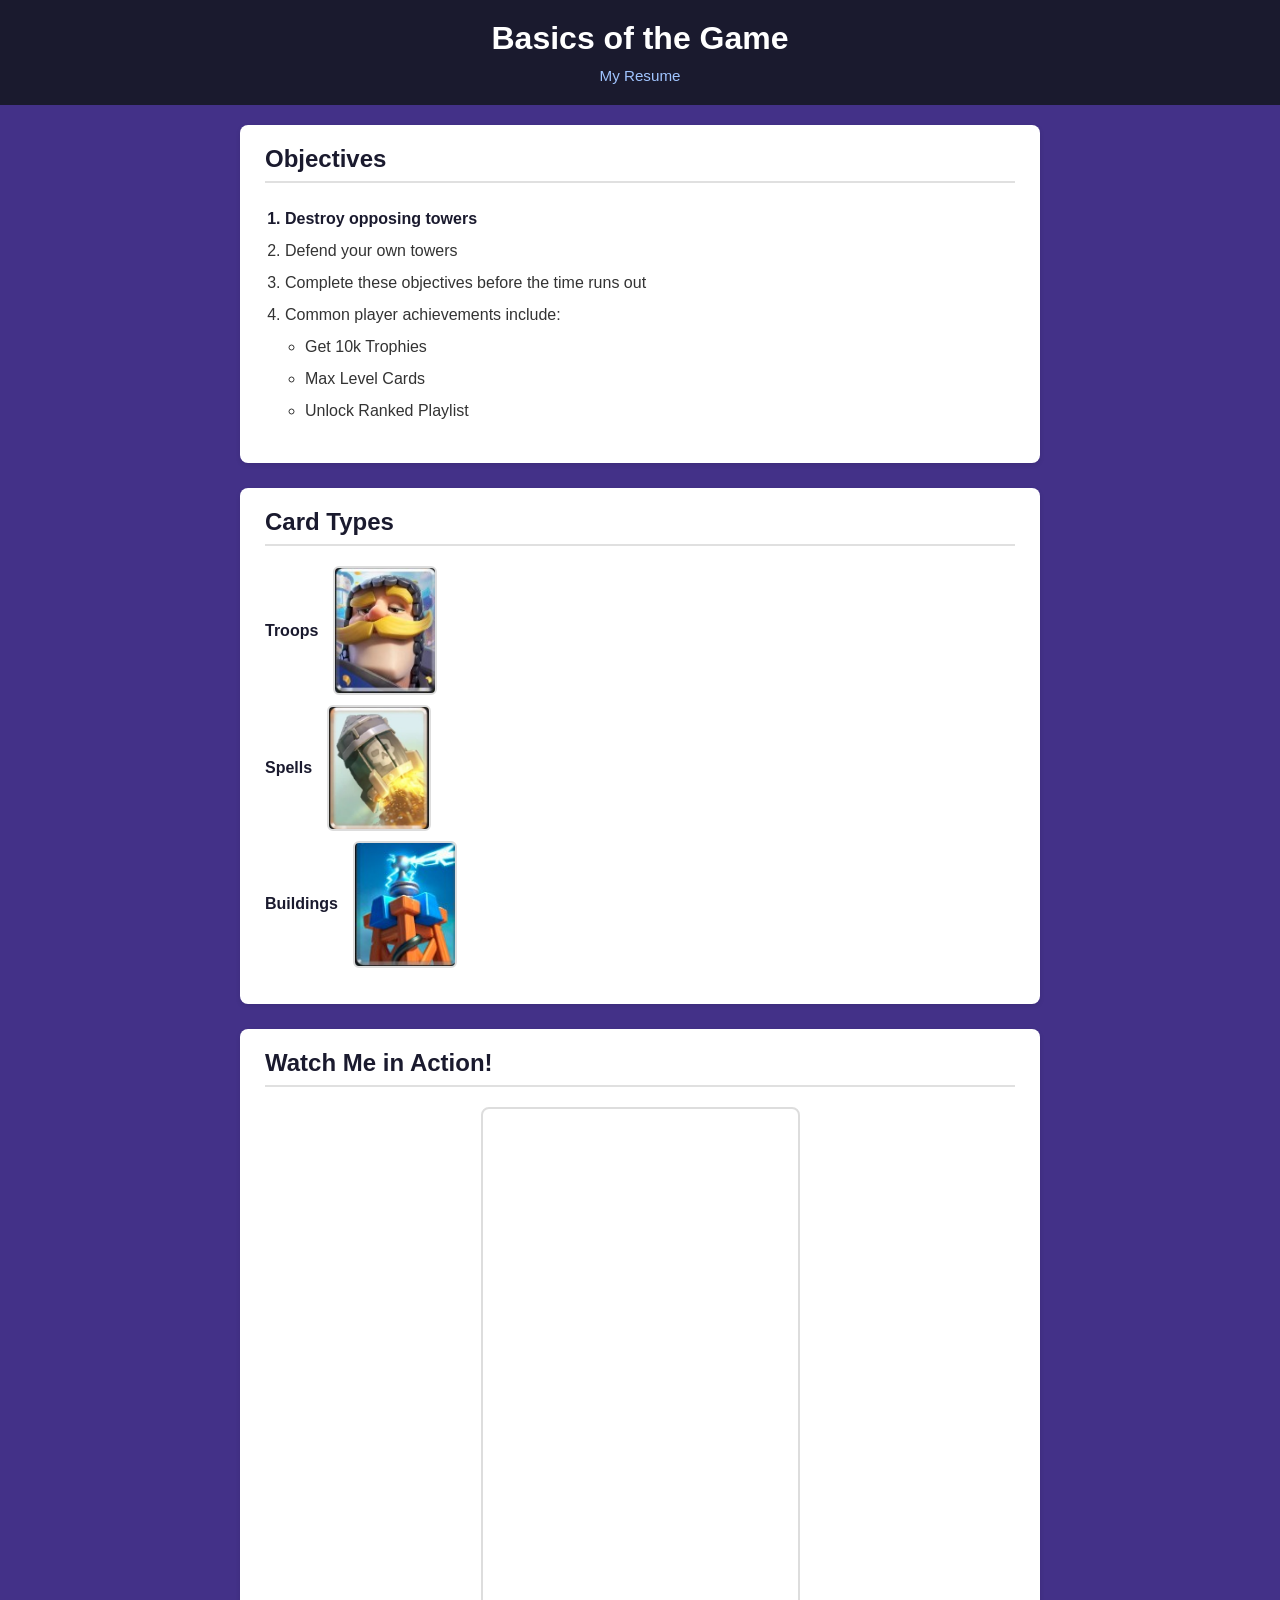
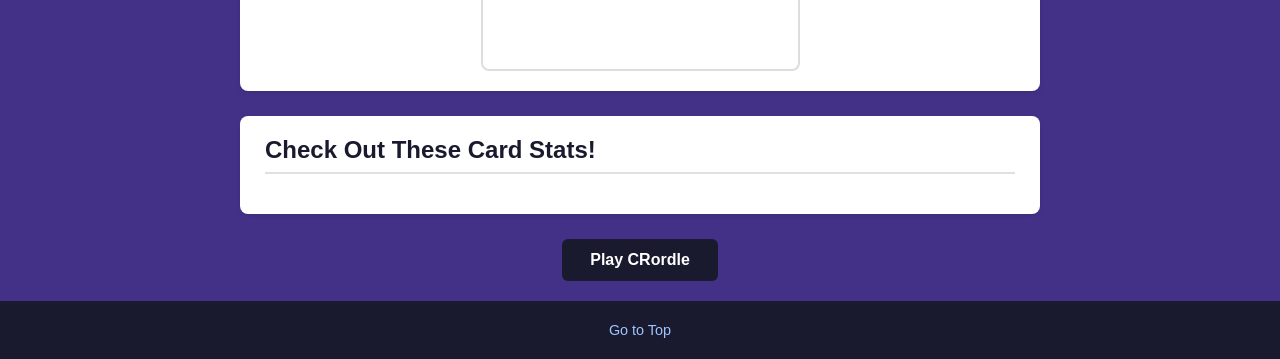
<file: index.html>
<!DOCTYPE html>
<html lang="en">
<head>
    <meta charset="UTF-8">
    <meta name="viewport" content="width=device-width, initial-scale=1.0">
    <title>How to Play Clash Royale</title>
    <link rel="stylesheet" type="text/css" href="css/crstyles.css">
</head>
<body>

    <header>
        <h1 id="top">Basics of the Game</h1>
        <nav>
            <a href="home.html">My Resume</a>
        </nav>
    </header>

    <main>
        <section>
            <h2>Objectives</h2>
            <ol>
    <li class="emphasizeText">Destroy opposing towers</li>
    <li>Defend your own towers</li>
    <li>Complete these objectives before the time runs out</li>
    <li>Common player achievements include:
        <ul>
            <li>Get 10k Trophies</li>
            <li>Max Level Cards</li>
            <li>Unlock Ranked Playlist</li>
        </ul>
    </li>
</ol>
        </section>

        <section>
            <h2>Card Types</h2>
            <ul class="card-list">
                <li>
                    <span class="emphasizeText">Troops</span>
                    <img src="assets/img/knight.jpg" alt="Knight card" width="100">
                </li>
                <li>
                    Spells
                    <img src="assets/img/rocket.jpeg" alt="Rocket card" width="100">
                </li>
                <li>
                    Buildings
                    <img src="assets/img/tesla.jpg" alt="Tesla card" width="100">
                </li>
            </ul>
        </section>

        <section>
            <h2>Watch Me in Action!</h2>
            <div class="video-container">
                <iframe
                    width="315"
                    height="560"
                    src="https://www.youtube.com/embed/7zqsGv_M96E"
                    title="YouTube Short - Clash Royale gameplay"
                    frameborder="0"
                    allow="accelerometer; autoplay; clipboard-write; encrypted-media; gyroscope; picture-in-picture"
                    allowfullscreen>
                </iframe>
            </div>
        </section>

        <section>
            <h2>Check Out These Card Stats!</h2>
            <div class="tableau-container">
                <div class="tableauPlaceholder" id="viz1776119317453">
                    <noscript>
                        <a href="#">
                            <img alt="Damage Comparison"
                                src="https://public.tableau.com/static/images/CR/CRData_17761159262630/DamageComparison/1_rss.png"
                                style="border: none">
                        </a>
                    </noscript>
                    <object class="tableauViz" style="display:none;">
                        <param name="host_url" value="https%3A%2F%2Fpublic.tableau.com%2F">
                        <param name="embed_code_version" value="3">
                        <param name="site_root" value="">
                        <param name="name" value="CRData_17761159262630/DamageComparison">
                        <param name="tabs" value="no">
                        <param name="toolbar" value="yes">
                        <param name="static_image" value="https://public.tableau.com/static/images/CR/CRData_17761159262630/DamageComparison/1.png">
                        <param name="animate_transition" value="yes">
                        <param name="display_static_image" value="yes">
                        <param name="display_spinner" value="yes">
                        <param name="display_overlay" value="yes">
                        <param name="display_count" value="yes">
                        <param name="language" value="en-US">
                        <param name="filter" value="publish=yes">
                    </object>
                </div>
                <script type="text/javascript">
                    var divElement = document.getElementById('viz1776119317453');
                    var vizElement = divElement.getElementsByTagName('object')[0];
                    vizElement.style.width = '100%';
                    vizElement.style.height = '500px';
                    var scriptElement = document.createElement('script');
                    scriptElement.src = 'https://public.tableau.com/javascripts/api/viz_v1.js';
                    vizElement.parentNode.insertBefore(scriptElement, vizElement);
                </script>
            </div>
        </section>

        <div class="cta">
            <a href="crordle.html" target="_blank">Play CRordle</a>
        </div>

    </main>

    <footer>
        <a href="#top">Go to Top</a>
    </footer>

</body>
</html>
</file>
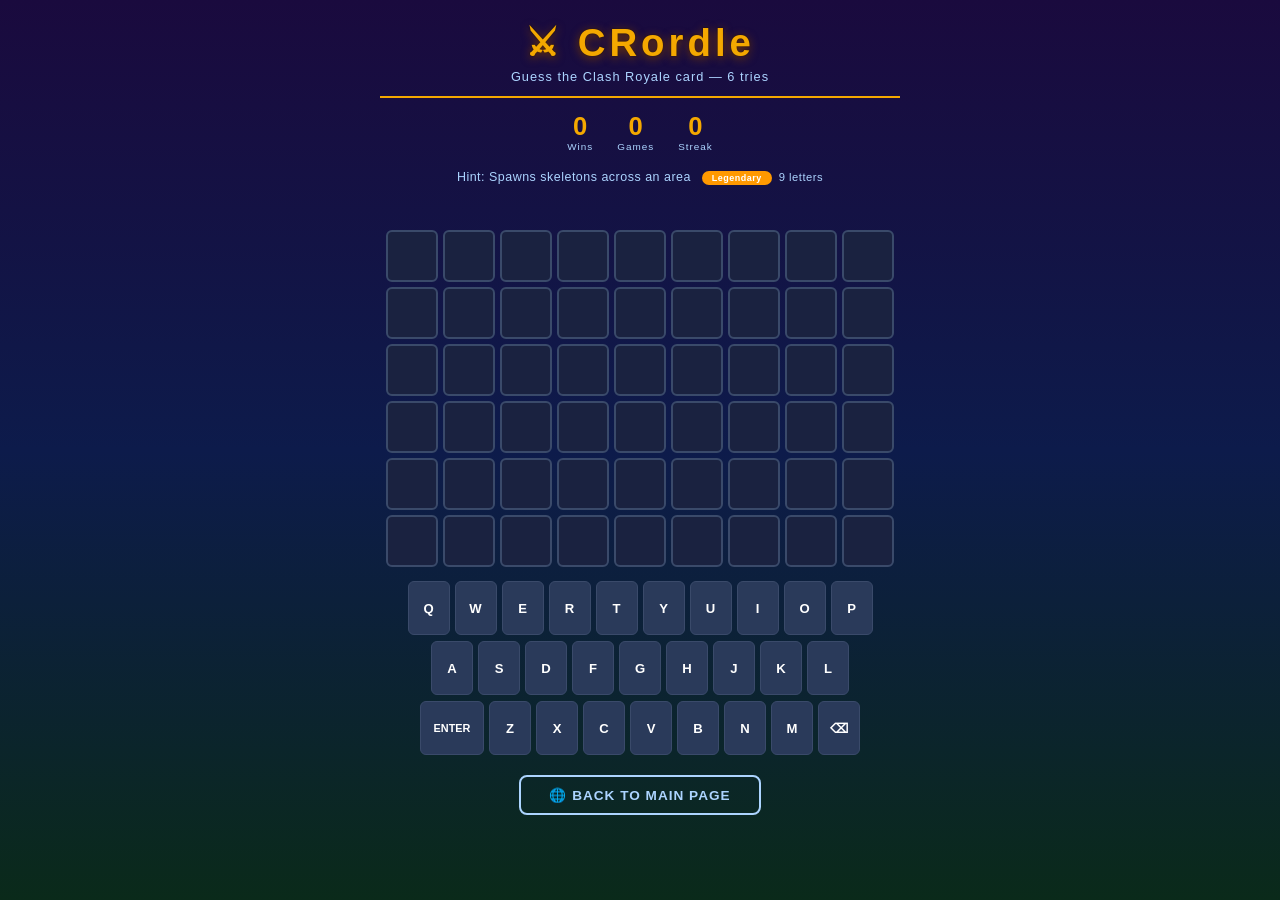
<file: crordle.html>
<!DOCTYPE html>
<html lang="en">
<head>
  <meta charset="UTF-8">
  <meta name="viewport" content="width=device-width, initial-scale=1.0">
  <title>CRordle - Clash Royale Wordle</title>
  <style>
    * { box-sizing: border-box; margin: 0; padding: 0; }

    body {
      min-height: 100vh;
      background: linear-gradient(180deg, #1a0a3e 0%, #0d1b4b 50%, #0a2a1a 100%);
      font-family: 'Arial Black', Arial, sans-serif;
      display: flex;
      flex-direction: column;
      align-items: center;
      padding: 0 8px 32px;
      color: #fff;
    }

    .cr-header {
      width: 100%;
      max-width: 520px;
      text-align: center;
      padding: 20px 0 12px;
      border-bottom: 2px solid #f4a800;
      margin-bottom: 14px;
    }

    .cr-header h1 {
      font-size: 2.4em;
      color: #f4a800;
      text-shadow: 0 2px 10px #7a3c00, 0 0 2px #000;
      letter-spacing: 4px;
      font-weight: 900;
    }

    .cr-header p {
      font-size: 0.8em;
      color: #acd4ff;
      margin-top: 4px;
      letter-spacing: 1px;
    }

    #stats-bar {
      display: flex;
      gap: 24px;
      margin-bottom: 10px;
    }

    .stat { text-align: center; }
    .stat-num { font-size: 1.6em; font-weight: 900; color: #f4a800; }
    .stat-lbl { font-size: 0.62em; color: #acd4ff; letter-spacing: 1px; }

    #card-hint {
      margin: 8px 0 4px;
      font-size: 0.78em;
      color: #acd4ff;
      text-align: center;
      letter-spacing: 0.5px;
      min-height: 20px;
    }

    .card-badge {
      display: inline-block;
      border-radius: 20px;
      font-size: 0.72em;
      font-weight: 700;
      padding: 2px 10px;
      margin: 0 3px;
      letter-spacing: 0.5px;
    }

    #message-box {
      height: 28px;
      font-size: 0.85em;
      font-weight: 700;
      color: #f4a800;
      letter-spacing: 1px;
      text-align: center;
      margin-bottom: 8px;
      text-shadow: 0 1px 4px #000;
    }

    #board {
      display: flex;
      flex-direction: column;
      gap: 5px;
      margin-bottom: 14px;
    }

    .row {
      display: flex;
      gap: 5px;
    }

    .tile {
      width: 52px;
      height: 52px;
      border: 2px solid #3a4a6a;
      border-radius: 6px;
      display: flex;
      align-items: center;
      justify-content: center;
      font-size: 1.45em;
      font-weight: 900;
      color: #fff;
      background: #1a2240;
      text-transform: uppercase;
      transition: background 0.2s, border-color 0.2s;
    }

    .tile.correct  { background: #2e7d32; border-color: #66bb6a; box-shadow: inset 0 0 0 2px #a5d6a7; }
    .tile.present  { background: #b8860b; border-color: #f4a800; box-shadow: inset 0 0 0 2px #ffe082; }
    .tile.absent   { background: #263045; border-color: #3a4a6a; color: #6a7a9a; }
    .tile.filled   { border-color: #6a8aaa; background: #1e2d50; }

    .tile.pop   { animation: pop 0.12s ease; }
    .tile.shake { animation: shake 0.4s ease; }
    .tile.flip  { animation: flip 0.4s ease forwards; }

    @keyframes pop   { 0%,100%{transform:scale(1)} 50%{transform:scale(1.18)} }
    @keyframes shake { 0%,100%{transform:translateX(0)} 20%{transform:translateX(-6px)} 40%{transform:translateX(6px)} 60%{transform:translateX(-4px)} 80%{transform:translateX(4px)} }
    @keyframes flip  { 0%{transform:rotateX(0deg)} 50%{transform:rotateX(90deg)} 100%{transform:rotateX(0deg)} }

    #keyboard {
      display: flex;
      flex-direction: column;
      gap: 6px;
      width: 100%;
      max-width: 520px;
    }

    .kb-row {
      display: flex;
      justify-content: center;
      gap: 5px;
    }

    .key {
      height: 54px;
      min-width: 34px;
      padding: 0 5px;
      border-radius: 6px;
      border: 1.5px solid #3a4a6a;
      background: #2a3a5a;
      color: #fff;
      font-size: 0.82em;
      font-weight: 700;
      cursor: pointer;
      text-transform: uppercase;
      flex: 1;
      max-width: 42px;
      transition: background 0.15s;
    }

    .key.wide { max-width: 64px; font-size: 0.68em; }
    .key:active { transform: scale(0.95); }
    .key.correct { background: #2e7d32; border-color: #66bb6a; }
    .key.present { background: #b8860b; border-color: #f4a800; }
    .key.absent  { background: #1a2030; border-color: #2a3040; color: #4a5a7a; }

    #play-again {
      display: none;
      margin-top: 14px;
      background: #f4a800;
      color: #1a0a3e;
      border: none;
      border-radius: 8px;
      padding: 11px 36px;
      font-size: 1em;
      font-weight: 900;
      cursor: pointer;
      letter-spacing: 1px;
      text-transform: uppercase;
    }
    #play-again:hover { background: #ffd740; }

    #external-link {
      display: inline-block;
      margin-top: 20px;
      background: transparent;
      color: #acd4ff;
      border: 2px solid #acd4ff;
      border-radius: 8px;
      padding: 10px 28px;
      font-size: 0.85em;
      font-weight: 700;
      cursor: pointer;
      letter-spacing: 1px;
      text-transform: uppercase;
      text-decoration: none;
      transition: background 0.2s, color 0.2s;
    }
    #external-link:hover { background: #acd4ff; color: #1a0a3e; }

    #answer-reveal {
      display: none;
      margin-top: 6px;
      font-size: 0.85em;
      color: #ff9966;
      letter-spacing: 1px;
      text-align: center;
    }
  </style>
</head>
<body>

  <div class="cr-header">
    <h1>&#9876; CRordle</h1>
    <p>Guess the Clash Royale card &mdash; 6 tries</p>
  </div>

  <div id="stats-bar">
    <div class="stat"><div class="stat-num" id="stat-wins">0</div><div class="stat-lbl">Wins</div></div>
    <div class="stat"><div class="stat-num" id="stat-games">0</div><div class="stat-lbl">Games</div></div>
    <div class="stat"><div class="stat-num" id="stat-streak">0</div><div class="stat-lbl">Streak</div></div>
  </div>

  <div id="card-hint"></div>
  <div id="message-box"></div>
  <div id="board"></div>
  <div id="keyboard"></div>
  <div id="answer-reveal"></div>
  <button id="play-again" onclick="initGame()">&#9876; New Card</button>
  <a id="external-link" href="index.html" target="_blank">&#127760; Back to Main Page</a>

  <script>
    const WORDS = [
      {word:"GIANT",     hint:"Massive tank that ignores troops",       rarity:"Common"},
      {word:"WITCH",     hint:"Spawns skeletons, does area damage",     rarity:"Epic"},
      {word:"GOLEM",     hint:"Biggest tank, splits on death",          rarity:"Epic"},
      {word:"PEKKA",     hint:"Heavy melee fighter in blue armor",      rarity:"Epic"},
      {word:"TESLA",     hint:"Hidden defensive building",              rarity:"Common"},
      {word:"BANDIT",    hint:"Dashes and becomes invincible mid-dash", rarity:"Legendary"},
      {word:"GOBLIN",    hint:"Fast and cheap ground troop",            rarity:"Common"},
      {word:"ROCKET",    hint:"Highest damage single spell",            rarity:"Rare"},
      {word:"KNIGHT",    hint:"Reliable melee tank",                    rarity:"Common"},
      {word:"CANNON",    hint:"Defensive building targeting ground",    rarity:"Common"},
      {word:"MINION",    hint:"Single cheap flying unit",               rarity:"Common"},
      {word:"HUNTER",    hint:"Close range shotgun troop",              rarity:"Epic"},
      {word:"WIZARD",    hint:"Ranged splash damage caster",            rarity:"Rare"},
      {word:"ARCHER",    hint:"Ranged damage dealer pair",              rarity:"Common"},
      {word:"MORTAR",    hint:"Long range splash building",             rarity:"Common"},
      {word:"VALKYRIE",  hint:"Spinning AoE melee fighter",            rarity:"Rare"},
      {word:"ELECTRO",   hint:"Zaps and chains to multiple units",     rarity:"Common"},
      {word:"DRAGON",    hint:"Flying fire-breathing troop",           rarity:"Epic"},
      {word:"PRINCE",    hint:"Charges and deals double damage",       rarity:"Epic"},
      {word:"POISON",    hint:"Slowing damage zone spell",             rarity:"Epic"},
      {word:"BOMBER",    hint:"Throws bombs for splash damage",        rarity:"Common"},
      {word:"FREEZE",    hint:"Stops all troops and buildings",        rarity:"Epic"},
      {word:"MIRROR",    hint:"Copies your last played card",          rarity:"Epic"},
      {word:"SPARKY",    hint:"Charges up and blasts electric shock",  rarity:"Legendary"},
      {word:"ZAPPIES",   hint:"Three small stun bots",                 rarity:"Rare"},
      {word:"MINER",     hint:"Tunnels underground to anywhere",       rarity:"Legendary"},
      {word:"GHOST",     hint:"Turns invisible until attacking",       rarity:"Legendary"},
      {word:"INFERNO",   hint:"Increasing damage beam building",       rarity:"Rare"},
      {word:"BALLOON",   hint:"Flies and drops bombs on buildings",    rarity:"Epic"},
      {word:"ELIXIR",    hint:"Pumps extra elixir over time",          rarity:"Rare"},
      {word:"FIREBALL",  hint:"Medium damage circular spell",          rarity:"Rare"},
      {word:"LIGHTNING", hint:"Strikes three highest-health targets",  rarity:"Epic"},
      {word:"BARBARIAN", hint:"Pack of four sword-wielding fighters",  rarity:"Common"},
      {word:"GRAVEYARD", hint:"Spawns skeletons across an area",       rarity:"Legendary"},
      {word:"HOG",       hint:"Rider on a hog that targets buildings", rarity:"Rare"},
      {word:"LUMBERJACK",hint:"Fast axe fighter, drops rage on death", rarity:"Legendary"},
      {word:"EXECUTIONER",hint:"Throws axe that travels back and forth",rarity:"Epic"},
      {word:"SKELETON",  hint:"Cheapest card in the game",            rarity:"Common"},
      {word:"TOMBSTONE", hint:"Spawns skeletons and drops one on death",rarity:"Rare"},
      {word:"RASCALS",   hint:"Boy and two girls in a pack",           rarity:"Common"},
      {word:"BATS",      hint:"Swarm of five flying units",            rarity:"Common"},
      {word:"GUARDS",    hint:"Three skeletons with shields",          rarity:"Epic"},
      {word:"MINIPEKKA", hint:"Smaller faster version of the big one", rarity:"Rare"},
      {word:"MUSKETEER", hint:"Long range single target shooter",      rarity:"Rare"},
      {word:"BOWLER",    hint:"Rolls boulders through troops",         rarity:"Epic"},
      {word:"MEGAKNIGHT", hint:"Jumps and smashes on arrival",         rarity:"Legendary"},
      {word:"FISHERMAN", hint:"Hooks and pulls enemies toward him",    rarity:"Legendary"},
      {word:"NIGHTWITCH", hint:"Spawns bats instead of skeletons",     rarity:"Legendary"},
    ];

    const RARITY_COLOR = {
      Common:    "#60aaff",
      Rare:      "#9f6fff",
      Epic:      "#cc44ff",
      Legendary: "#ff9900"
    };

    const KB_ROWS = [
      ['Q','W','E','R','T','Y','U','I','O','P'],
      ['A','S','D','F','G','H','J','K','L'],
      ['ENTER','Z','X','C','V','B','N','M','⌫']
    ];

    const MAX_ROWS = 6;
    let target, targetWord, wordLen, currentGuess, currentRow, gameOver;
    let wins = 0, games = 0, streak = 0;

    function pickWord() {
      return WORDS[Math.floor(Math.random() * WORDS.length)];
    }

    function initGame() {
      target = pickWord();
      targetWord = target.word.toUpperCase();
      wordLen = targetWord.length;
      currentGuess = '';
      currentRow = 0;
      gameOver = false;

      document.getElementById('message-box').textContent = '';
      document.getElementById('answer-reveal').style.display = 'none';
      document.getElementById('play-again').style.display = 'none';

      const rc = RARITY_COLOR[target.rarity];
      document.getElementById('card-hint').innerHTML =
        `Hint: ${target.hint} &nbsp;` +
        `<span class="card-badge" style="background:${rc};color:#fff">${target.rarity}</span>` +
        `&nbsp;<span style="color:#acd4ff;font-size:0.9em">${wordLen} letters</span>`;

      buildBoard();
      buildKeyboard();
    }

    function buildBoard() {
      const board = document.getElementById('board');
      board.innerHTML = '';
      for (let r = 0; r < MAX_ROWS; r++) {
        const row = document.createElement('div');
        row.className = 'row';
        row.id = 'row-' + r;
        for (let c = 0; c < wordLen; c++) {
          const tile = document.createElement('div');
          tile.className = 'tile';
          tile.id = `tile-${r}-${c}`;
          row.appendChild(tile);
        }
        board.appendChild(row);
      }
    }

    function buildKeyboard() {
      const kb = document.getElementById('keyboard');
      kb.innerHTML = '';
      KB_ROWS.forEach(row => {
        const div = document.createElement('div');
        div.className = 'kb-row';
        row.forEach(k => {
          const btn = document.createElement('button');
          btn.className = 'key' + (k.length > 1 ? ' wide' : '');
          btn.textContent = k;
          btn.id = 'key-' + k;
          btn.addEventListener('click', () => handleKey(k));
          div.appendChild(btn);
        });
        kb.appendChild(div);
      });
    }

    function handleKey(k) {
      if (gameOver) return;
      if (k === '⌫' || k === 'BACKSPACE') {
        currentGuess = currentGuess.slice(0, -1);
        updateCurrentRow();
      } else if (k === 'ENTER') {
        submitGuess();
      } else if (/^[A-Z]$/.test(k) && currentGuess.length < wordLen) {
        currentGuess += k;
        updateCurrentRow();
        const tile = document.getElementById(`tile-${currentRow}-${currentGuess.length - 1}`);
        if (tile) {
          tile.classList.add('pop');
          setTimeout(() => tile.classList.remove('pop'), 150);
        }
      }
    }

    function updateCurrentRow() {
      for (let c = 0; c < wordLen; c++) {
        const tile = document.getElementById(`tile-${currentRow}-${c}`);
        tile.textContent = currentGuess[c] || '';
        tile.className = 'tile' + (currentGuess[c] ? ' filled' : '');
      }
    }

    function submitGuess() {
      if (currentGuess.length !== wordLen) {
        showMessage(`Need ${wordLen} letters!`);
        shakeRow(currentRow);
        return;
      }

      const result = scoreGuess(currentGuess, targetWord);

      revealRow(currentRow, currentGuess, result, () => {
        updateKeyboard(currentGuess, result);

        if (currentGuess === targetWord) {
          wins++; games++; streak++;
          updateStats();
          const msgs = ['To the Arena! ⚔️', 'Crown secured!', 'Three crowns!', 'Legendary play!'];
          setTimeout(() => {
            showMessage(msgs[Math.min(streak - 1, msgs.length - 1)]);
            document.getElementById('play-again').style.display = 'inline-block';
          }, 300);
          gameOver = true;
        } else if (currentRow + 1 >= MAX_ROWS) {
          games++; streak = 0;
          updateStats();
          setTimeout(() => {
            const rev = document.getElementById('answer-reveal');
            rev.textContent = 'The card was: ' + targetWord;
            rev.style.display = 'block';
            document.getElementById('play-again').style.display = 'inline-block';
          }, 300);
          gameOver = true;
        }
        currentRow++;
        currentGuess = '';
      });
    }

    function scoreGuess(guess, answer) {
      const result = Array(guess.length).fill('absent');
      const ansArr = answer.split('');
      const used = Array(answer.length).fill(false);
      guess.split('').forEach((ch, i) => {
        if (ch === ansArr[i]) { result[i] = 'correct'; used[i] = true; }
      });
      guess.split('').forEach((ch, i) => {
        if (result[i] === 'correct') return;
        const j = ansArr.findIndex((a, idx) => !used[idx] && a === ch);
        if (j !== -1) { result[i] = 'present'; used[j] = true; }
      });
      return result;
    }

    function revealRow(row, guess, result, cb) {
      const delay = 300;
      result.forEach((r, c) => {
        setTimeout(() => {
          const tile = document.getElementById(`tile-${row}-${c}`);
          tile.classList.add('flip');
          setTimeout(() => {
            tile.className = 'tile ' + r;
            tile.textContent = guess[c];
          }, 200);
        }, c * delay);
      });
      setTimeout(cb, result.length * delay + 250);
    }

    function updateKeyboard(guess, result) {
      const priority = {correct: 3, present: 2, absent: 1};
      const seen = {};
      for (let i = 0; i < guess.length; i++) {
        const ch = guess[i], r = result[i];
        const key = document.getElementById('key-' + ch);
        if (!key) continue;
        if ((priority[r] || 0) > (seen[ch] || 0)) {
          seen[ch] = priority[r];
          key.className = 'key ' + r + (key.className.includes('wide') ? ' wide' : '');
        }
      }
    }

    function shakeRow(row) {
      document.getElementById('row-' + row).querySelectorAll('.tile').forEach(t => {
        t.classList.add('shake');
        setTimeout(() => t.classList.remove('shake'), 500);
      });
    }

    function showMessage(msg) {
      const el = document.getElementById('message-box');
      el.innerHTML = msg;
      clearTimeout(el._t);
      el._t = setTimeout(() => { if (!gameOver) el.textContent = ''; }, 2500);
    }

    function updateStats() {
      document.getElementById('stat-wins').textContent = wins;
      document.getElementById('stat-games').textContent = games;
      document.getElementById('stat-streak').textContent = streak;
    }

    document.addEventListener('keydown', e => {
      if (e.ctrlKey || e.metaKey || e.altKey) return;
      const k = e.key.toUpperCase();
      if (k === 'BACKSPACE') handleKey('⌫');
      else if (k === 'ENTER') handleKey('ENTER');
      else if (/^[A-Z]$/.test(k)) handleKey(k);
    });

    initGame();
  </script>
</body>
</html>
</file>
<file: css/crstyles.css>
body {
    font-family: Arial, sans-serif;
    background-color: #433188;
    color: #333;
    margin: 0;
    padding: 0;
}
 
main {
    max-width: 800px;
    margin: 20px auto;
    padding: 0 20px;
}
 
 
 
header {
    background-color: #1a1a2e;
    color: white;
    padding: 20px;
    text-align: center;
}
 
header h1 {
    margin: 0 0 10px 0;
    font-size: 2em;
    color: white;
}
 
nav a {
    color: #a0c4ff;
    text-decoration: none;
    font-size: 0.95em;
}
 
nav a:hover {
    text-decoration: underline;
}
 
 
section {
    background-color: white;
    border-radius: 8px;
    padding: 20px 25px;
    margin-bottom: 25px;
    box-shadow: 0 2px 5px rgba(0, 0, 0, 0.1);
}
 
section h2 {
    color: #1a1a2e;
    border-bottom: 2px solid #e0e0e0;
    padding-bottom: 8px;
    margin-top: 0;
}
 
 
 
ol, ul {
    padding-left: 20px;
    line-height: 2em;
}
 
.emphasizeText {
    font-weight: bold;
    color: #1a1a2e;
}
 
.card-list {
    list-style: none;
    padding-left: 0;
}
 
.card-list li {
    display: flex;
    align-items: center;
    gap: 15px;
    margin-bottom: 10px;
    font-weight: bold;
    color: #1a1a2e;
}
 
.card-list img {
    border-radius: 6px;
    border: 2px solid #ddd;
}
 
 

 
.video-container {
    display: flex;
    justify-content: center;
}
 
.video-container iframe {
    border-radius: 8px;
    border: 2px solid #ddd;
}
 
 

 
.tableau-container {
    width: 100%;
    overflow: hidden;
}
 

.cta {
    text-align: center;
}
 
.cta a {
    display: inline-block;
    background-color: #1a1a2e;
    color: white;
    padding: 12px 28px;
    border-radius: 6px;
    text-decoration: none;
    font-size: 1em;
    font-weight: bold;
}
 
.cta a:hover {
    background-color: #e94560;
}
 
 
footer {
    text-align: center;
    padding: 20px;
    background-color: #1a1a2e;
}
 
footer a {
    color: #a0c4ff;
    text-decoration: none;
    font-size: 0.9em;
}
 
footer a:hover {
    text-decoration: underline;
}
</file>
